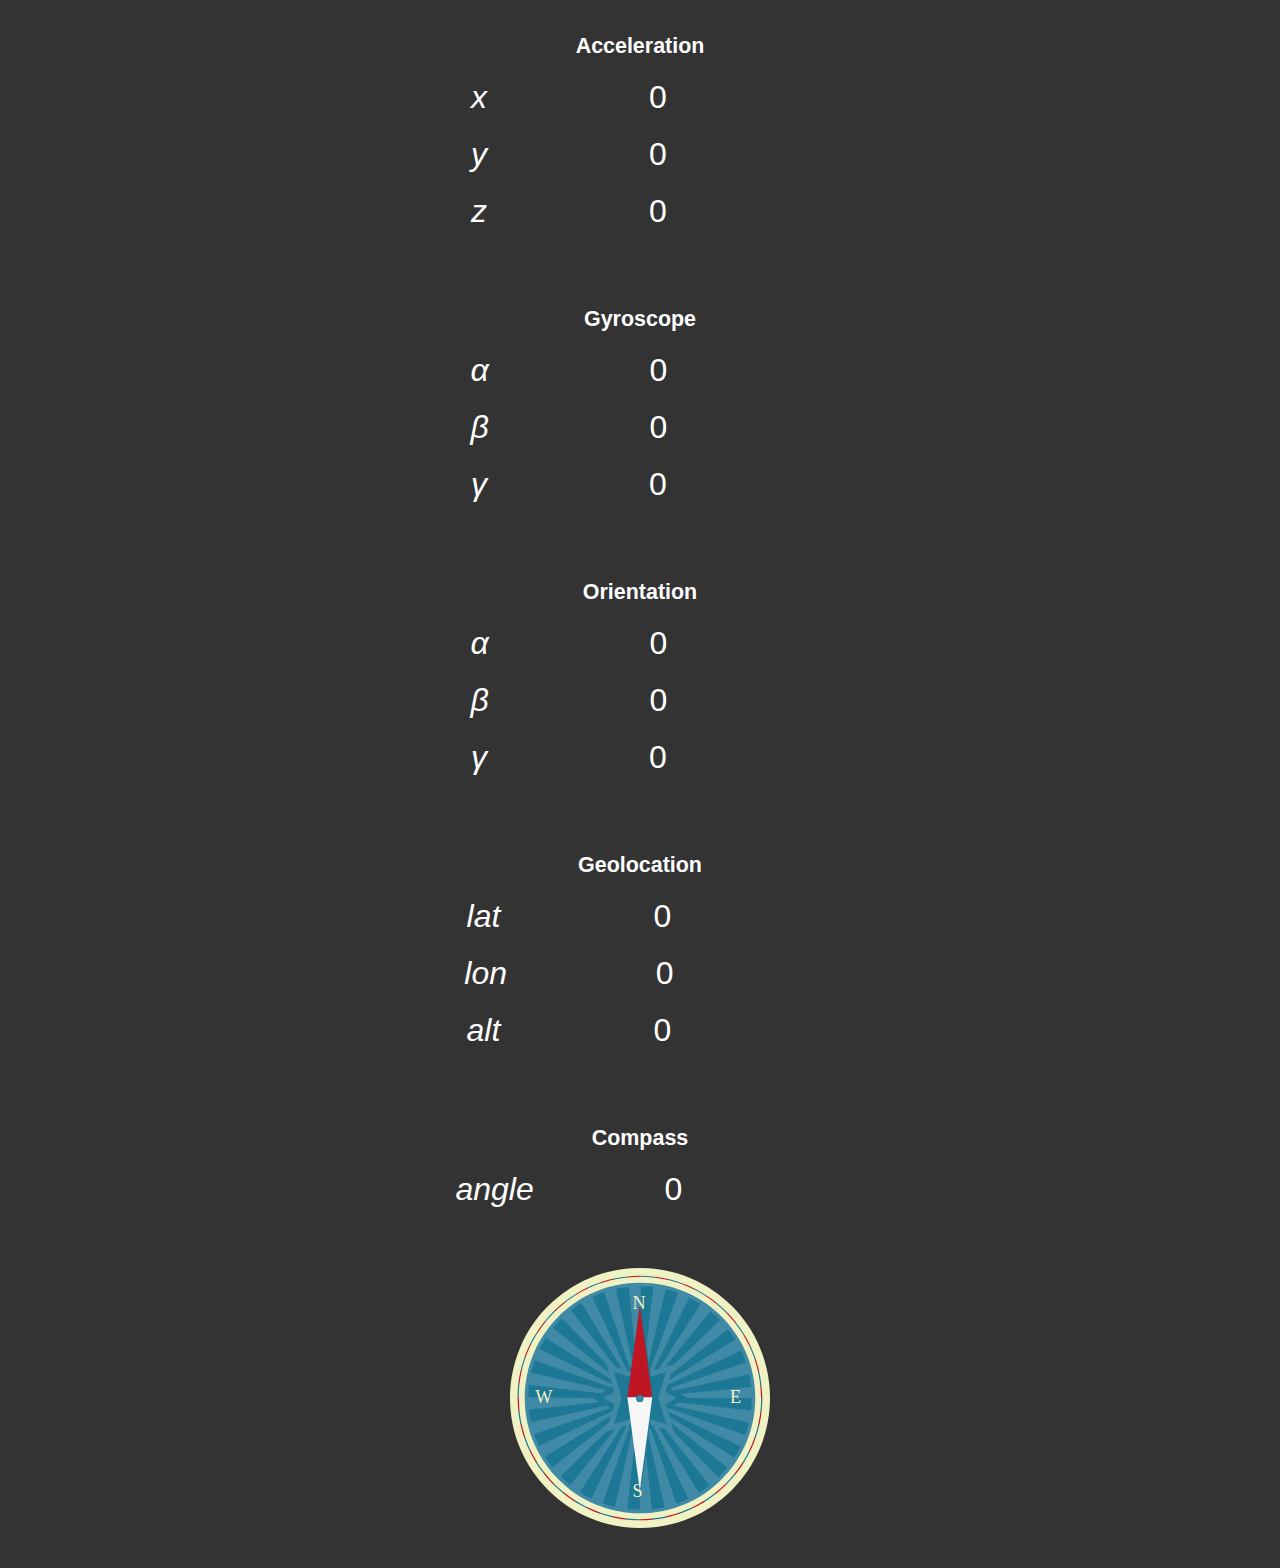
<file: index.html>
<!DOCTYPE html>
<html>
<head>
    <meta charset="utf-8">
    <meta name="viewport" content="width=device-width, initial-scale=1">
    <title>Smartphone</title>
    <link rel="stylesheet" type="text/css" href="css/gsensor.css">
</head>
<body>
    <main>
        <h2></h2>

        <section> <h6>Acceleration</h6>  </section>
        <section id="Ax">
            <label><i>x</i></label>
            <span></span></section>
        <section id="Ay">
            <label><i>y</i></label>
            <span></span></section>
        <section id="Az">
            <label><i>z</i></label>
            <span></span></section>
<!--
        <section>
            <button id="adjust">Adjust</button>
            <button id="reset">Reset</button>
        </section>
-->
        <section><span>&nbsp;</span></section>
        <section> <h6>Gyroscope</h6> </section>
        <section id="Rx">
            <label><i>&alpha;</i></label>
            <span></span></section>
        <section id="Ry">
            <label><i>&beta;</i></label>
            <span></span></section>
        <section id="Rz">
            <label><i>&gamma;</i></label>
            <span></span></section>

        <section><span>&nbsp;</span></section>
        <section> <h6>Orientation</h6> </section>
        <section id="Ox">
            <label><i>&alpha;</i></label>
            <span></span></section>
        <section id="Oy">
            <label><i>&beta;</i></label>
            <span></span></section>
        <section id="Oz">
            <label><i>&gamma;</i></label>
            <span></span></section>
            
        <section><span>&nbsp;</span></section>
        <section> <h6>Geolocation</h6></section>
        <section id="G_lat">
            <label><i>lat</i></label>
            <span></span></section>
        <section id="G_lon">
            <label><i>lon</i></label>
            <span></span></section>
        <section id="G_alt">
            <label><i>alt</i></label>
            <span></span></section>
            
	
        <section><span>&nbsp;</span></section>
        <section><h6>Compass</h6></section>
        <section id="Magdec">  <!-- Magnetic declination  -->
            <label><i>angle</i></label>
            <span></span>
        </section>
        <section>
            <div class="compass">
                <div class="arrow" id="compassDiscImg"></div>
                <div class="disc"></div>
            </div>
                <div class="orientation-data">
                <div><span id = "direction"></span></div>
            </div>
        </section>

    </main>


    <script type="text/javascript" src="js/jquery-3.1.1.min.js"></script>
    <script type="text/javascript" src="js/iottalk-api.js"></script>
    <script type="text/javascript" src="js/app.js"></script>
    <!-- <script type="text/javascript" src="js/main.js"></script>-->
    <script type="text/javascript" >
    
        window.mac = Math.random().toString().slice(2);
        window.d_name = null;
        var show_dname_one_time = 0;

        var interval = 1000;
        var accur = 10;
        var eps = 0.001;

        var acc  = {x:0,y:0,z:0};
        var gyro = {x:0,y:0,z:0};
        var orient = {x:0,y:0,z:0,oc:0};
        var GEO ={latitude:0, longitude:0, altitude:0};
        var offset = { ax: 0, ay: 0, az: 0 };
        var output = {};
        

        var AxDom = $('#Ax > span');
        var AyDom = $('#Ay > span');
        var AzDom = $('#Az > span');
        var RxDom = $('#Rx > span');
        var RyDom = $('#Ry > span');
        var RzDom = $('#Rz > span');
        var OxDom = $('#Ox > span');
        var OyDom = $('#Oy > span');
        var OzDom = $('#Oz > span');
        var mag_Dom =$('#Magdec > span');
        var lat_Dom =$('#G_lat > span');
        var lon_Dom =$('#G_lon > span');
        var alt_Dom =$('#G_alt > span');
         
        
        window.ondevicemotion = function(event) {
            var ax = event.accelerationIncludingGravity.x || 0;
            var ay = event.accelerationIncludingGravity.y || 0;
            var az = event.accelerationIncludingGravity.z || 0;
            acc.x = Math.round(ax*accur) / accur;
            acc.y = Math.round(ay*accur) / accur;
            acc.z = Math.round(az*accur) / accur;

            var ra = event.rotationRate.alpha;  
            var rb = event.rotationRate.beta;
            var rg = event.rotationRate.gamma;
            gyro.x = Math.round(rg*accur) / accur;
            gyro.y = Math.round(ra*accur) / accur;
            gyro.z = Math.round(rb*accur) / accur;
        }

    function handleOrientation(event) {
            var compassdisc = document.getElementById("compassDiscImg");
            
            if(event.webkitCompassHeading)
                orient.oc = Math.ceil(event.webkitCompassHeading) || 0;  // oc: orientation compass
            else
                orient.oc =  (Math.round((event.alpha||0)*accur) / accur);
			
            orient.x = (Math.round((event.alpha||0)*accur) / accur);
            orient.y = (Math.round((event.beta  ||0)*accur) / accur);
            orient.z = (Math.round((event.gamma||0)*accur) / accur);
            compassdisc.style.webkittransform = "rotate("+ (360-orient.oc) +"deg)";
            compassdisc.style.moztransform = "rotate("+ (360-orient.oc) +"deg)";
            compassdisc.style.transform = "rotate("+ (360-orient.oc) +"deg)";
        }
        window.addEventListener('deviceorientation', handleOrientation);
      
        //check vibration whether work
	    if(!("vibrate" in navigator))
            alert("Your browser don't support Vibration\n" );

        //get the GPS infomation
        if (navigator.geolocation) {
            navigator.geolocation.getCurrentPosition(function(position) {
                GEO.latitude = position.coords.latitude||0;
                GEO.longitude = position.coords.longitude||0;
                GEO.altitude = position.coords.altitude||0;
            });
        }
        else
            alert("Not Support GPS");
        
        // Dom updater
        function domUpdater() {
            AxDom.text(acc.x);
            AyDom.text(acc.y);
            AzDom.text(acc.z);

            RxDom.text(gyro.x);
            RyDom.text(gyro.y);
            RzDom.text(gyro.z);

            OxDom.text(orient.x);
            OyDom.text(orient.y);
            OzDom.text(orient.z);
            mag_Dom.text(orient.oc);
            
            lat_Dom.text(GEO.latitude);
            lon_Dom.text(GEO.longitude);
            alt_Dom.text(GEO.altitude);
            
            requestAnimationFrame(domUpdater);
        }
        requestAnimationFrame(domUpdater);
        
        // IoTtalk register
        var profile = {
            'dm_name': 'Smartphone',
            'df_list': ['Acceleration','Gyroscope','Orientation' , 'Vibration'],
        };
        csmRegister(profile, iotUpdater);
        
        
        // IoTtalk updater
        function iotUpdater(ret) {
            if(/*show_dname_one_time ==0 &&*/ window.d_name == null ){
                    window.d_name = ret['d_name'];
                    //console.log(ret['d_name']);
                    $('main > h2').text(ret['d_name']);
                    //show_dname_one_time = 1;
                }
                
            if( window.d_name != null ){
                csmPush('Acceleration', [acc.x, acc.y, acc.z]);
                csmPush('Gyroscope', [gyro.x, gyro.y, gyro.z]);
                csmPush('Orientation', [orient.x, orient.y, orient.z, orient.oc]);
            }
            
            setTimeout(iotUpdater, interval);
        }
        

        //pull the vibration data from iottalk
        function vibrationhandler(value){
            if(value >0  )
                navigator.vibrate(value * 100);
            setTimeout(csmPull("Vibration",vibrationhandler) , interval);
        }
        setTimeout(csmPull("Vibration",vibrationhandler) , interval);
        
 
        
        
       
/*
      $('#adjust').click(function() {
            offset.ax = -gsensor.ax;
            offset.ay = -gsensor.ay;
            offset.az = -gsensor.az;
        });

        $('#reset').click(function() {
            offset.ax = 0;
            offset.ay = 0;
            offset.az = 0;
        });
*/
      // Detach when browser close
      function detach() {
        window.d_name = null;
        csmDelete();
      }
      window.onunload = detach;
      window.onbeforeunload = detach;
      window.onclose = detach;
      window.onpagehide = detach;
    </script>
</body>
</html>
</file>
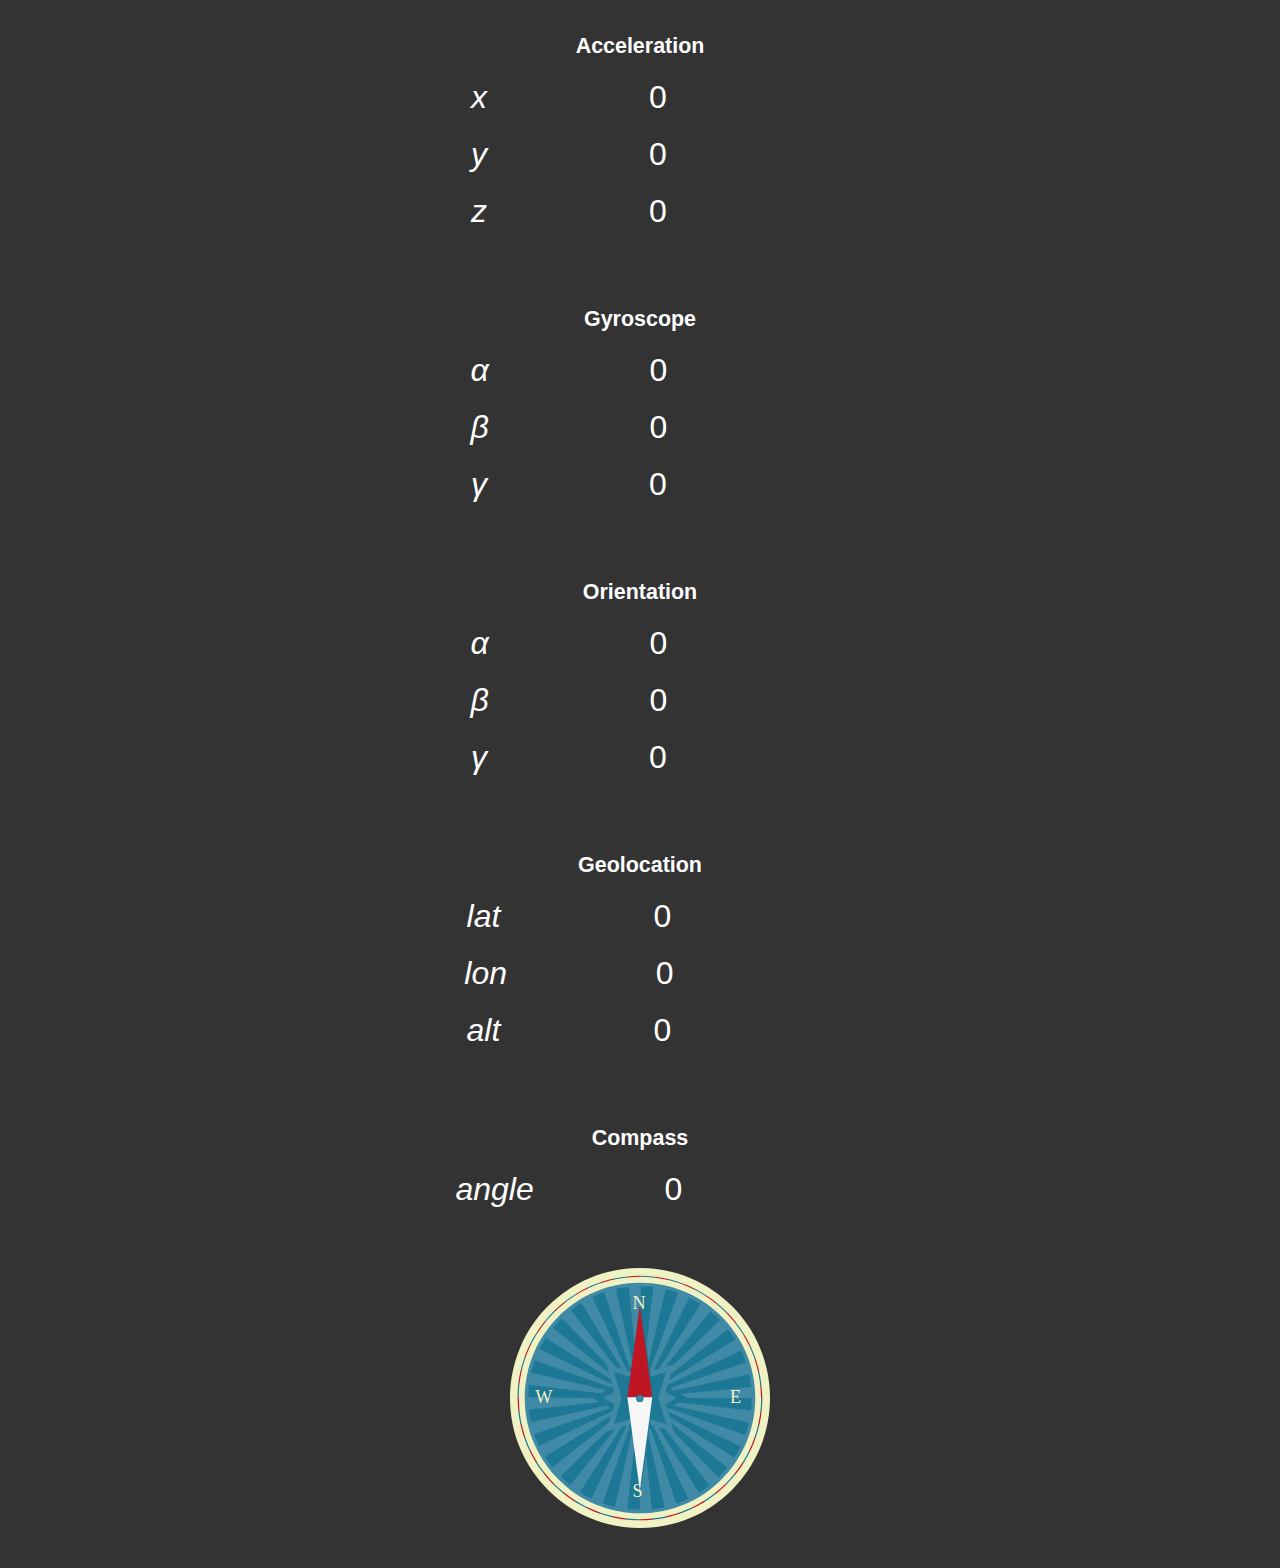
<file: backup_index.html>
<!DOCTYPE html>
<html>
<head>
    <meta charset="utf-8">
    <meta name="viewport" content="width=device-width, initial-scale=1">
    <title>Smartphone</title>
    <link rel="stylesheet" type="text/css" href="css/gsensor.css">
</head>
<body>
    <main>
        <h2></h2>

        <section> <h6>Acceleration</h6>  </section>
        <section id="Ax">
            <label><i>x</i></label>
            <span></span></section>
        <section id="Ay">
            <label><i>y</i></label>
            <span></span></section>
        <section id="Az">
            <label><i>z</i></label>
            <span></span></section>
<!--
        <section>
            <button id="adjust">Adjust</button>
            <button id="reset">Reset</button>
        </section>
-->
        <section><span>&nbsp;</span></section>
        <section> <h6>Gyroscope</h6> </section>
        <section id="Rx">
            <label><i>&alpha;</i></label>
            <span></span></section>
        <section id="Ry">
            <label><i>&beta;</i></label>
            <span></span></section>
        <section id="Rz">
            <label><i>&gamma;</i></label>
            <span></span></section>

        <section><span>&nbsp;</span></section>
        <section> <h6>Orientation</h6> </section>
        <section id="Ox">
            <label><i>&alpha;</i></label>
            <span></span></section>
        <section id="Oy">
            <label><i>&beta;</i></label>
            <span></span></section>
        <section id="Oz">
            <label><i>&gamma;</i></label>
            <span></span></section>

        <section><span>&nbsp;</span></section>
        <section> <h6>Geolocation</h6></section>
        <section id="G_lat">
            <label><i>lat</i></label>
            <span></span></section>
        <section id="G_lon">
            <label><i>lon</i></label>
            <span></span></section>
        <section id="G_alt">
            <label><i>alt</i></label>
            <span></span></section>
		
        <section><span>&nbsp;</span></section>
        <section><h6>Compass</h6></section>
        <section id="Magdec">  <!-- Magnetic declination  -->
            <label><i>angle</i></label>
            <span></span>
        </section>
        <section>
            <div class="compass">
                <div class="arrow" id="compassDiscImg"></div>
                <div class="disc"></div>
            </div>
                <div class="orientation-data">
                <div><span id = "direction"></span></div>
            </div>
        </section>

    </main>


    <script type="text/javascript" src="js/jquery-3.1.1.min.js"></script>
    <script type="text/javascript" src="js/iottalk-api.js"></script>
    <script type="text/javascript" src="js/app.js"></script>
    <!-- <script type="text/javascript" src="js/main.js"></script>-->
    <script type="text/javascript" >
    
        window.mac = Math.random().toString().slice(2);
        window.d_name = null;
        var show_dname_one_time = 0;

        var interval = 1000;
        var accur = 10;
        var eps = 0.001;

        var acc  = {x:0,y:0,z:0};
        var gyro = {x:0,y:0,z:0};
        var orient = {x:0,y:0,z:0,oc:0};
        var GEO ={latitude:0, longitude:0, altitude:0};
        var offset = { ax: 0, ay: 0, az: 0 };
        var output = {};
        

        var AxDom = $('#Ax > span');
        var AyDom = $('#Ay > span');
        var AzDom = $('#Az > span');
        var RxDom = $('#Rx > span');
        var RyDom = $('#Ry > span');
        var RzDom = $('#Rz > span');
        var OxDom = $('#Ox > span');
        var OyDom = $('#Oy > span');
        var OzDom = $('#Oz > span');
        var mag_Dom =    $('#Magdec > span');
        var lat_Dom =    $('#G_lat > span');
        var lon_Dom =    $('#G_lon > span');
        var alt_Dom =    $('#G_alt > span');
        var acc_Dom =    $('#G_acc > span');
        var altacc_Dom = $('#G_altacc > span');
        var hea_Dom =    $('#G_hea > span');
        var spe_Dom =    $('#G_spe > span');

       
        
        
        
        
        window.ondevicemotion = function(event) {
            var ax = event.accelerationIncludingGravity.x || 0;
            var ay = event.accelerationIncludingGravity.y || 0;
            var az = event.accelerationIncludingGravity.z || 0;
            acc.x = Math.round(ax*accur) / accur;
            acc.y = Math.round(ay*accur) / accur;
            acc.z = Math.round(az*accur) / accur;

            var ra = event.rotationRate.alpha;  
            var rb = event.rotationRate.beta;
            var rg = event.rotationRate.gamma;
            gyro.x = Math.round(rg*accur) / accur;
            gyro.y = Math.round(ra*accur) / accur;
            gyro.z = Math.round(rb*accur) / accur;
        }
/*
    function handleOrientation(event) {
            var oa = event.alpha||0;
            var ob = event.beta||0;
            var og = event.gamma||0;
            var compassdisc = document.getElementById("compassDiscImg");
            if(event.webkitCompassHeading){
                orient.oc = Math.ceil(event.webkitCompassHeading) || "No support";  // oc: orientation compass
                compassdisc.style.webkittransform = "rotate("+ (360-orient.oc) +"deg)";
                compassdisc.style.moztransform = "rotate("+ (360-orient.oc) +"deg)";
                compassdisc.style.transform = "rotate("+ (360-orient.oc) +"deg)";
            }
            else
                orient.oc =  "No support";
			
            orient.x = (Math.round(oa*accur) / accur);
            orient.y = (Math.round(ob*accur) / accur);
            orient.z = (Math.round(og*accur) / accur);
        }
        window.addEventListener('deviceorientation', handleOrientation);
        */
        window.addEventListener('deviceorientation', function handleOrientation(event) {
            var oa = event.alpha||0;
            var ob = event.beta||0;
            var og = event.gamma||0;
            var compassdisc = document.getElementById("compassDiscImg");
            
            if(event.webkitCompassHeading){
                orient.oc = Math.ceil(event.webkitCompassHeading) || 0;  // oc: orientation compass
                compassdisc.style.webkittransform = "rotate("+ (360-orient.oc) +"deg)";
                compassdisc.style.moztransform = "rotate("+ (360-orient.oc) +"deg)";
                compassdisc.style.transform = "rotate("+ (360-orient.oc) +"deg)";
            }

			
            orient.x = (Math.round(oa*accur) / accur);
            orient.y = (Math.round(ob*accur) / accur);
            orient.z = (Math.round(og*accur) / accur);
        });
	
        if (navigator.geolocation) {
            navigator.geolocation.getCurrentPosition(function(position) {
                GEO.latitude = position.coords.latitude;
                GEO.longitude = position.coords.longitude;
                GEO.altitude = position.coords.altitude;
            });
        }

	if(!("vibrate" in navigator))
            alert("Your browser don't support Vibration\n" );

        
        requestAnimationFrame(domUpdater);
        
        

        // Dom updater
        function domUpdater() {
            AxDom.text(acc.x);
            AyDom.text(acc.y);
            AzDom.text(acc.z);

            RxDom.text(gyro.x);
            RyDom.text(gyro.y);
            RzDom.text(gyro.z);

            OxDom.text(orient.x);
            OyDom.text(orient.y);
            OzDom.text(orient.z);

            lat_Dom.text(GEO.latitude);
            lon_Dom.text(GEO.longitude);
            alt_Dom.text(GEO.altitude);

            mag_Dom.text(orient.oc);

            requestAnimationFrame(domUpdater);
        }
        // IoTtalk register
        var profile = {
            'dm_name': 'Smartphone',
            'df_list': ['Acceleration','Gyroscope','Orientation' , 'Vibration'],
        };
        csmRegister(profile, iotUpdater);
        
        
        // IoTtalk updater
        function iotUpdater(ret) {
            if( window.d_name != null ){
                if(show_dname_one_time ==0 ){
                    window.d_name = ret['d_name'];
                    console.log(ret['d_name']);
                    $('main > h2').text(ret['d_name']);
                    show_dname_one_time = 1;
                }

                csmPush('Acceleration', [acc.x, acc.y, acc.z]);
                csmPush('Gyroscope', [gyro.x, gyro.y, gyro.z]);
                csmPush('Orientation', [orient.x, orient.y, orient.z, orient.oc]);
            }
            setTimeout(iotUpdater, interval);
        }
        
        
        
        function vibrationhandler(value){
            if(value >0)
                navigator.vibrate(1000);
            setTimeout(csmPull("Vibration",vibrationhandler) , interval);
        }
        
        if( window.d_name != null ){
            setTimeout(csmPull("Vibration",vibrationhandler) , interval);
            setTimeout(iotUpdater, interval);
        }
        //vibrationhandler(0);
        
        
       
/*
      $('#adjust').click(function() {
            offset.ax = -gsensor.ax;
            offset.ay = -gsensor.ay;
            offset.az = -gsensor.az;
        });

        $('#reset').click(function() {
            offset.ax = 0;
            offset.ay = 0;
            offset.az = 0;
        });
*/
      // Detach when browser close
      function detach() {
        window.d_name = null;
        csmDelete();
      }
      window.onunload = detach;
      window.onbeforeunload = detach;
      window.onclose = detach;
      window.onpagehide = detach;
    </script>
</body>
</html>
</file>
<file: css/gsensor.css>
@import url('Wallpoet.txt');

* {
    margin: 0;
    padding: 0;
    box-sizing: border-box;
    font-family: sans-serif, monospace;
}
html, body {
    width: 100%;
    height: 100%;
    position: relative;
    background-color: #333;
}
main {

    width: 100%;
    height: 100%;
    min-height: 900px;
    flex-direction: column;
    justify-content: center;
    align-items: center;
}

main > h2 {
    margin : 10px auto;
    text-align: center;
    color: white;
    margin-bottom: 1em;
}

main > section {
    width: 100%;
    max-width: 500px;
	margin:  10px auto;
    padding: 10px 0px 0px 0px;
    display: flex;
    justify-content: space-around;
    color: white;
    font-size: 32px;
    background-color: transparent;
}

main > section > span {
    width: 5em;
}

main > section > button {
    border: 0;
    width: 8em;
    padding: 1em;
    margin-top: 3em;
    background-color: #eee;
    color: #333;
}

.compass {
	position: relative;
	width: 300px;
	height: 300px;
	margin: 20px  auto;
}

.compass .disc {
	position: absolute;
	top: 20px;
	left: 20px;
	z-index: 200;
	background: url('compass.svg');
	width: 260px;
	height: 260px;
	background-size: 100%;
}

.compass .arrow {
	position: absolute;
	top: 20px;
	left: 20px;
	z-index: 1000;
	background: url('arrow.svg');
	width: 260px;
	height: 260px;
	background-size: 100%;
}
</file>
